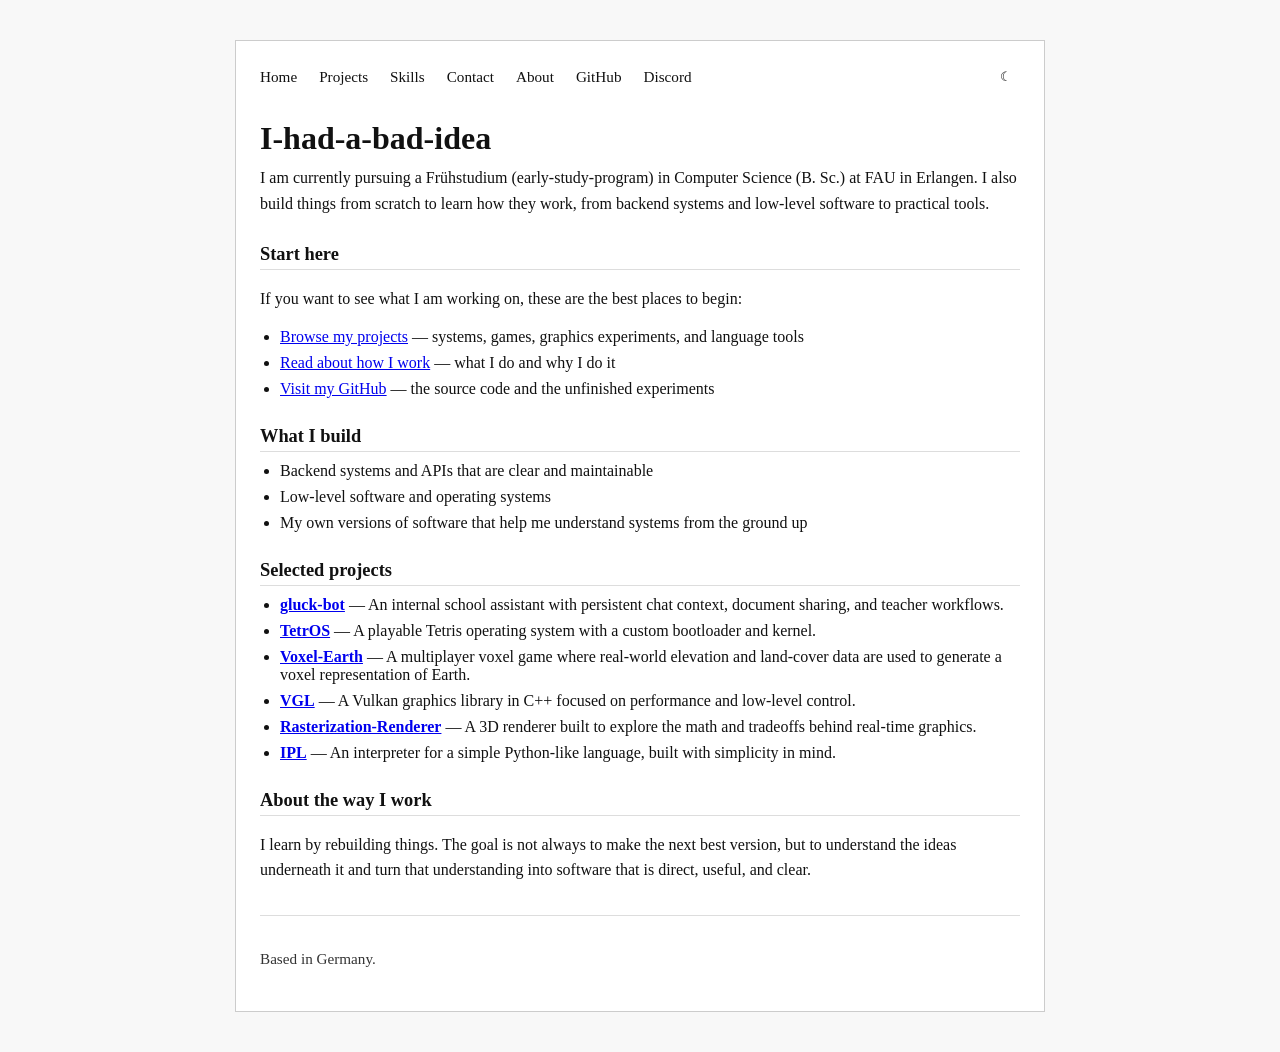
<file: index.html>
<!DOCTYPE html>
<html lang="en">
<head>
  <meta charset="UTF-8" />
  <meta name="viewport" content="width=device-width, initial-scale=1.0" />
  <title>I-had-a-bad-idea • Portfolio</title>
  <script>
    // Initialize theme from localStorage or system preference
    const savedTheme = localStorage.getItem('theme');
    const prefersDark = window.matchMedia('(prefers-color-scheme: dark)').matches;
    const theme = savedTheme || (prefersDark ? 'dark' : 'light');
    document.documentElement.setAttribute('data-theme', theme);
  </script>
  <link rel="stylesheet" href="styles.css" />
</head>
<body>
  <div class="container">
    <nav>
      <div>
        <a href="index.html">Home</a>
        <a href="projects.html">Projects</a>
        <a href="skills.html">Skills</a>
        <a href="contact.html">Contact</a>
        <a href="about.html">About</a>
        <a href="https://github.com/I-had-a-bad-idea" target="_blank" rel="noopener">GitHub</a>
        <a href="https://discord.com/users/1451652330301689917" target="_blank" rel="noopener">Discord</a>
      </div>
      <button class="theme-toggle" id="themeToggle" aria-label="Toggle dark mode">
        <span id="themeIcon">☾</span>
      </button>
    </nav>

    <header>
      <h1>I-had-a-bad-idea</h1>
      <p>I am currently pursuing a Frühstudium (early-study-program) in Computer Science (B. Sc.) at FAU in Erlangen. I also build things from scratch to learn how they work, from backend systems and low-level software to practical tools.</p>
    </header>

    <section>
      <h2>Start here</h2>
      <p>If you want to see what I am working on, these are the best places to begin:</p>
      <ul>
        <li><a href="projects.html">Browse my projects</a> — systems, games, graphics experiments, and language tools</li>
        <li><a href="about.html">Read about how I work</a> — what I do and why I do it</li>
        <li><a href="https://github.com/I-had-a-bad-idea" target="_blank" rel="noopener">Visit my GitHub</a> — the source code and the unfinished experiments</li>
      </ul>
    </section>

    <section>
      <h2>What I build</h2>
      <ul>
        <li>Backend systems and APIs that are clear and maintainable</li>
        <li>Low-level software and operating systems</li>
        <li>My own versions of software that help me understand systems from the ground up</li>
      </ul>
    </section>

    <section>
      <h2>Selected projects</h2>
      <ul>
        <li><strong><a href="https://github.com/Willibald-Gluck-Gymnasium/gluck-bot" target="_blank" rel="noopener">gluck-bot</a></strong> — An internal school assistant with persistent chat context, document sharing, and teacher workflows.</li>
        <li><strong><a href="https://github.com/I-had-a-bad-idea/TetrOS" target="_blank" rel="noopener">TetrOS</a></strong> — A playable Tetris operating system with a custom bootloader and kernel.</li>
        <li><strong><a href="https://github.com/I-had-a-bad-idea/Voxel-Earth" target="_blank" rel="noopener">Voxel-Earth</a></strong> — A multiplayer voxel game where real-world elevation and land-cover data are used to generate a voxel representation of Earth.</li>
        <li><strong><a href="https://github.com/I-had-a-bad-idea/VGL" target="_blank" rel="noopener">VGL</a></strong> — A Vulkan graphics library in C++ focused on performance and low-level control.</li>
        <li><strong><a href="https://github.com/I-had-a-bad-idea/Rasterization-Renderer" target="_blank" rel="noopener">Rasterization-Renderer</a></strong> — A 3D renderer built to explore the math and tradeoffs behind real-time graphics.</li>
        <li><strong><a href="https://github.com/IPL-Foundation/IPL" target="_blank" rel="noopener">IPL</a></strong> — An interpreter for a simple Python-like language, built with simplicity in mind.</li>
      </ul>
    </section>

    <section>
      <h2>About the way I work</h2>
      <p>I learn by rebuilding things. The goal is not always to make the next best version, but to understand the ideas underneath it and turn that understanding into software that is direct, useful, and clear.</p>
    </section>

    <footer>
      <p>Based in Germany.</p>
    </footer>
  </div>

  <script>
    const themeToggle = document.getElementById('themeToggle');
    const themeIcon = document.getElementById('themeIcon');
    const html = document.documentElement;

    function updateThemeIcon() {
      const currentTheme = html.getAttribute('data-theme');
      themeIcon.textContent = currentTheme === 'dark' ? '☼' : '☾';
    }

    themeToggle.addEventListener('click', () => {
      const currentTheme = html.getAttribute('data-theme');
      const newTheme = currentTheme === 'dark' ? 'light' : 'dark';
      html.setAttribute('data-theme', newTheme);
      localStorage.setItem('theme', newTheme);
      updateThemeIcon();
    });

    updateThemeIcon();
  </script>
</body>
</html>
</file>
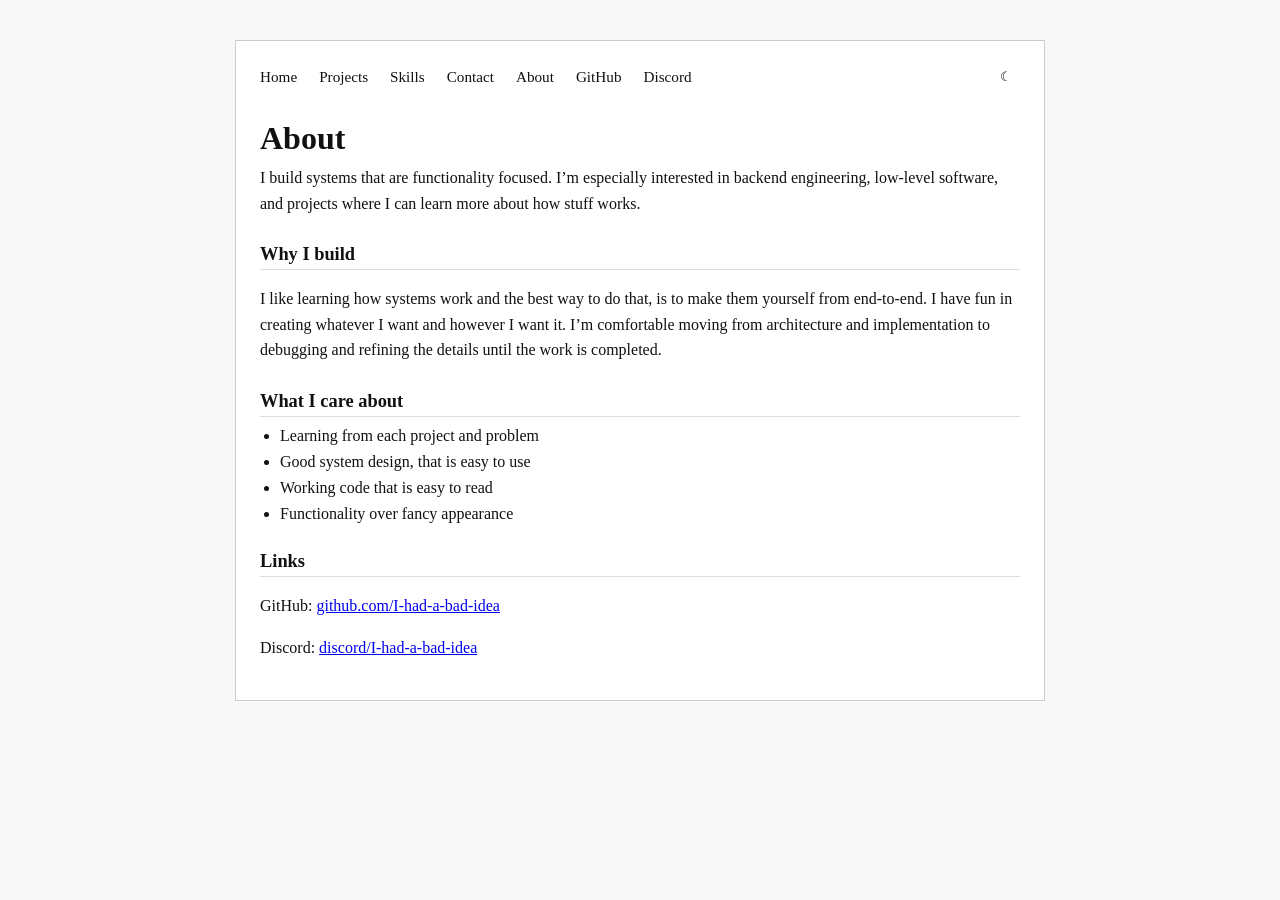
<file: about.html>
<!DOCTYPE html>
<html lang="en">
<head>
  <meta charset="UTF-8" />
  <meta name="viewport" content="width=device-width, initial-scale=1.0" />
  <title>About — I-had-a-bad-idea</title>
  <script>
    // Initialize theme from localStorage or system preference
    const savedTheme = localStorage.getItem('theme');
    const prefersDark = window.matchMedia('(prefers-color-scheme: dark)').matches;
    const theme = savedTheme || (prefersDark ? 'dark' : 'light');
    document.documentElement.setAttribute('data-theme', theme);
  </script>
  <link rel="stylesheet" href="styles.css" />
</head>
<body>
  <div class="container">
    <nav>
      <div>
        <a href="index.html">Home</a>
        <a href="projects.html">Projects</a>
        <a href="skills.html">Skills</a>
        <a href="contact.html">Contact</a>
        <a href="about.html">About</a>
        <a href="https://github.com/I-had-a-bad-idea" target="_blank" rel="noopener">GitHub</a>
        <a href="https:/discord.com/users/1451652330301689917" target="_blank" rel="noopener">Discord</a>
      </div>
      <button class="theme-toggle" id="themeToggle" aria-label="Toggle dark mode">
        <span id="themeIcon">☾</span>
      </button>
    </nav>

    <header>
      <h1>About</h1>
      <p>I build systems that are functionality focused. I’m especially interested in backend engineering, low-level software, and projects where I can learn more about how stuff works.</p>
    </header>

    <section>
      <h2>Why I build</h2>
      <p>
        I like learning how systems work and the best way to do that, is to make them yourself from end-to-end.
        I have fun in creating whatever I want and however I want it.
        I’m comfortable moving from architecture and implementation to debugging and refining the details until the work is completed.
      </p>
    </section>

    <section>
      <h2>What I care about</h2>
      <ul>
        <li>Learning from each project and problem</li>
        <li>Good system design, that is easy to use</li>
        <li>Working code that is easy to read</li>
        <li>Functionality over fancy appearance</li>
      </ul>
    </section>

    <section>
      <h2>Links</h2>
      <p>
        GitHub: <a href="https://github.com/I-had-a-bad-idea" target="_blank" rel="noopener">github.com/I-had-a-bad-idea</a>
      </p>
      <p>
        Discord: <a href="https://discord.com/users/1451652330301689917" target="_blank" rel="noopener">discord/I-had-a-bad-idea</a>
      </p>
    </section>

  </div>

  <script>
    const themeToggle = document.getElementById('themeToggle');
    const themeIcon = document.getElementById('themeIcon');
    const html = document.documentElement;

    function updateThemeIcon() {
      const currentTheme = html.getAttribute('data-theme');
      themeIcon.textContent = currentTheme === 'dark' ? '☼' : '☾';
    }

    themeToggle.addEventListener('click', () => {
      const currentTheme = html.getAttribute('data-theme');
      const newTheme = currentTheme === 'dark' ? 'light' : 'dark';
      html.setAttribute('data-theme', newTheme);
      localStorage.setItem('theme', newTheme);
      updateThemeIcon();
    });

    updateThemeIcon();
  </script>
</body>
</html>
</file>
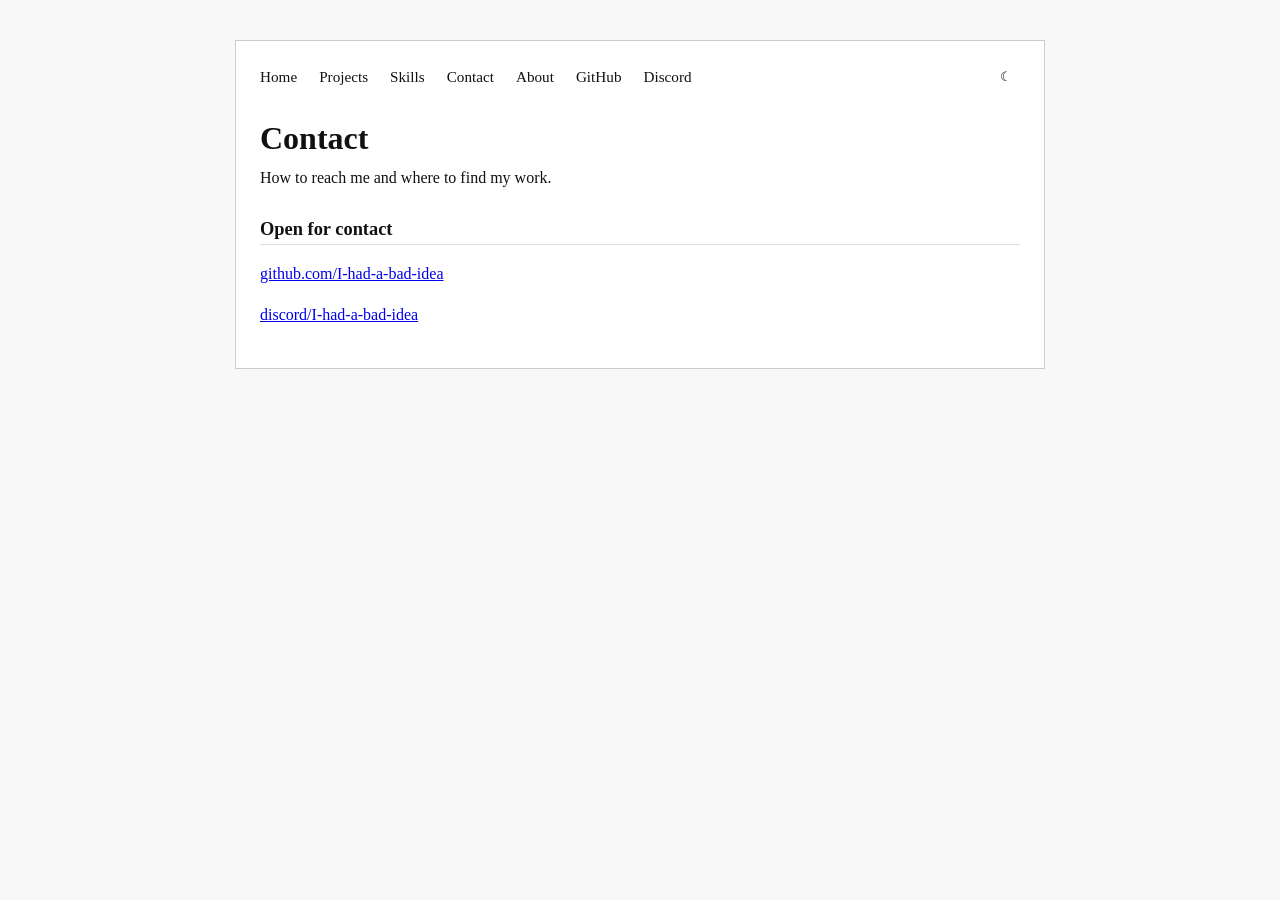
<file: contact.html>
<!DOCTYPE html>
<html lang="en">
<head>
  <meta charset="UTF-8" />
  <meta name="viewport" content="width=device-width, initial-scale=1.0" />
  <title>Contact — I-had-a-bad-idea</title>
  <script>
    // Initialize theme from localStorage or system preference
    const savedTheme = localStorage.getItem('theme');
    const prefersDark = window.matchMedia('(prefers-color-scheme: dark)').matches;
    const theme = savedTheme || (prefersDark ? 'dark' : 'light');
    document.documentElement.setAttribute('data-theme', theme);
  </script>
  <link rel="stylesheet" href="styles.css" />
</head>
<body>
  <div class="container">
    <nav>
      <div>
        <a href="index.html">Home</a>
        <a href="projects.html">Projects</a>
        <a href="skills.html">Skills</a>
        <a href="contact.html">Contact</a>
        <a href="about.html">About</a>
        <a href="https://github.com/I-had-a-bad-idea" target="_blank" rel="noopener">GitHub</a>
        <a href="https://discord.com/users/1451652330301689917" target="_blank" rel="noopener">Discord</a>
      </div>
      <button class="theme-toggle" id="themeToggle" aria-label="Toggle dark mode">
        <span id="themeIcon">☾</span>
      </button>
    </nav>

    <header>
      <h1>Contact</h1>
      <p>How to reach me and where to find my work.</p>
    </header>

    <section>
      <h2>Open for contact</h2>
      <p>
        <a href="https://github.com/I-had-a-bad-idea" target="_blank" rel="noopener">github.com/I-had-a-bad-idea</a>
      </p>
      <p>
        <a href="https://discord.com/users/1451652330301689917" target="_blank" rel="noopener">discord/I-had-a-bad-idea</a>
      </p>
    </section>

  </div>

  <script>
    const themeToggle = document.getElementById('themeToggle');
    const themeIcon = document.getElementById('themeIcon');
    const html = document.documentElement;

    function updateThemeIcon() {
      const currentTheme = html.getAttribute('data-theme');
      themeIcon.textContent = currentTheme === 'dark' ? '☼' : '☾';
    }

    themeToggle.addEventListener('click', () => {
      const currentTheme = html.getAttribute('data-theme');
      const newTheme = currentTheme === 'dark' ? 'light' : 'dark';
      html.setAttribute('data-theme', newTheme);
      localStorage.setItem('theme', newTheme);
      updateThemeIcon();
    });

    updateThemeIcon();
  </script>
</body>
</html>
</file>
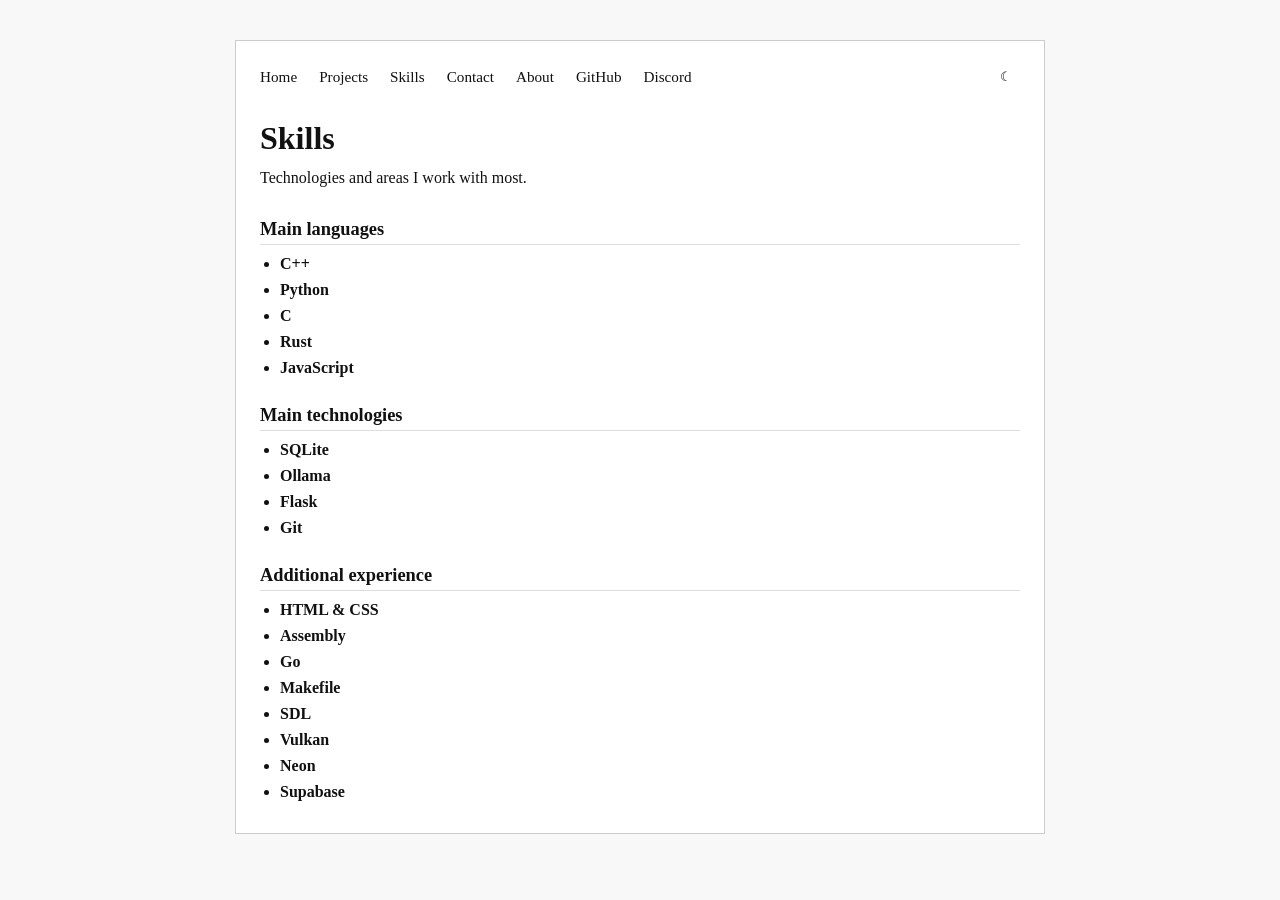
<file: skills.html>
<!DOCTYPE html>
<html lang="en">
<head>
  <meta charset="UTF-8" />
  <meta name="viewport" content="width=device-width, initial-scale=1.0" />
  <title>Skills — I-had-a-bad-idea</title>
  <script>
    // Initialize theme from localStorage or system preference
    const savedTheme = localStorage.getItem('theme');
    const prefersDark = window.matchMedia('(prefers-color-scheme: dark)').matches;
    const theme = savedTheme || (prefersDark ? 'dark' : 'light');
    document.documentElement.setAttribute('data-theme', theme);
  </script>
  <link rel="stylesheet" href="styles.css" />
</head>
<body>
  <div class="container">
    <nav>
      <div>
        <a href="index.html">Home</a>
        <a href="projects.html">Projects</a>
        <a href="skills.html">Skills</a>
        <a href="contact.html">Contact</a>
        <a href="about.html">About</a>
        <a href="https://github.com/I-had-a-bad-idea" target="_blank" rel="noopener">GitHub</a>
        <a href="https://discord.com/users/1451652330301689917" target="_blank" rel="noopener">Discord</a>
      </div>
      <button class="theme-toggle" id="themeToggle" aria-label="Toggle dark mode">
        <span id="themeIcon">☾</span>
      </button>
    </nav>

    <header>
      <h1>Skills</h1>
      <p>Technologies and areas I work with most.</p>
    </header>

    <section>
      <h2>Main languages</h2>
      <ul>
        <li><strong>C++</strong></li>
        <li><strong>Python</strong></li>
        <li><strong>C</strong></li>
        <li><strong>Rust</strong></li>
        <li><strong>JavaScript</strong></li>
      </ul>
    </section>
    <section>
      <h2>Main technologies</h2>
      <ul>
        <li><strong>SQLite</strong></li>
        <li><strong>Ollama</strong></li>
        <li><strong>Flask</strong></li>
        <li><strong>Git</strong></li>
      </ul>
    </section>

    <section>
      <h2>Additional experience</h2>
      <ul>
        <li><strong>HTML & CSS</strong></li>
        <li><strong>Assembly</strong></li>
        <li><strong>Go</strong></li>
        <li><strong>Makefile</strong></li>
        <li><strong>SDL</strong></li>
        <li><strong>Vulkan</strong></li>
        <li><strong>Neon</strong></li>
        <li><strong>Supabase</strong></li>
      </ul>
    </section>

  </div>

  <script>
    const themeToggle = document.getElementById('themeToggle');
    const themeIcon = document.getElementById('themeIcon');
    const html = document.documentElement;

    function updateThemeIcon() {
      const currentTheme = html.getAttribute('data-theme');
      themeIcon.textContent = currentTheme === 'dark' ? '☼' : '☾';
    }

    themeToggle.addEventListener('click', () => {
      const currentTheme = html.getAttribute('data-theme');
      const newTheme = currentTheme === 'dark' ? 'light' : 'dark';
      html.setAttribute('data-theme', newTheme);
      localStorage.setItem('theme', newTheme);
      updateThemeIcon();
    });

    updateThemeIcon();
  </script>
</body>
</html>
</file>
<file: styles.css>
:root {
  --bg-primary: #f8f8f8;
  --bg-secondary: #fff;
  --text-primary: #111;
  --text-secondary: #333;
  --border-color: #ddd;
  --border-light: #ccc;
}

@media (prefers-color-scheme: dark) {
  :root {
    --bg-primary: #1a1a1a;
    --bg-secondary: #2d2d2d;
    --text-primary: #e8e8e8;
    --text-secondary: #b8b8b8;
    --border-color: #444;
    --border-light: #555;
  }
}

html[data-theme="light"] {
  --bg-primary: #f8f8f8;
  --bg-secondary: #fff;
  --text-primary: #111;
  --text-secondary: #333;
  --border-color: #ddd;
  --border-light: #ccc;
}

html[data-theme="dark"] {
  --bg-primary: #1a1a1a;
  --bg-secondary: #2d2d2d;
  --text-primary: #e8e8e8;
  --text-secondary: #b8b8b8;
  --border-color: #444;
  --border-light: #555;
}

body {
  margin: 0;
  font-family: Georgia, 'Times New Roman', Times, serif;
  background: var(--bg-primary);
  color: var(--text-primary);
  transition: background-color 0.3s ease, color 0.3s ease;
}

.container {
  max-width: 760px;
  margin: 40px auto;
  padding: 24px;
  border: 1px solid var(--border-light);
  background: var(--bg-secondary);
  transition: background-color 0.3s ease, border-color 0.3s ease;
}

nav {
  margin-bottom: 24px;
  padding-bottom: 8px;var(--border-color);
  display: flex;
  justify-content: space-between;
  align-items: center;
  flex-wrap: wrap;
}

nav a {
  margin-right: 18px;
  text-decoration: none;
  color: var(--text-primary);
  font-size: 0.95rem;
}

nav a:hover,
nav a:focus {
  text-decoration: underline;
}

.theme-toggle {
  background: none;
  border: none;
  cursor: pointer;
  font-sivar(--text-secondary)1rem;
  padding: 4px 8px;
  color: var(--text-primary);
  transition: opacity 0.2s ease;
}

.theme-toggle:hover {
  opacity: 0.7
  text-decoration: underline;
}

header h1 {
  margin: 0 0 8px;
  font-size: 2rem;
}

header p {
  margin: 0 0 24px;
  color: var(--text-primary);
}

h2 {
  margin: 28px 0 10px;
  font-size: 1.15rem;
  border-bottom: 1px solid var(--border-color);
  padding-bottom: 4px;
}

ul {
  margin: 0;
  padding-left: 20px;
}

li {
  margin: 8px 0;
}

p {
  line-height: 1.6;
}

footer {
  margin-top: 32px;
  padding-top: 16px;
  border-top: 1px solid var(--border-color);
  font-size: 0.95rem;
  color: var(--text-secondary);
}


.project-gallery {
  display: flex;
  gap: 1rem;
  flex-wrap: wrap;
}

.project-gallery img {
  flex: 1;
  min-width: 250px;
  max-width: calc(50% - 0.5rem);
  height: auto;
  border-radius: 8px;
}
</file>
